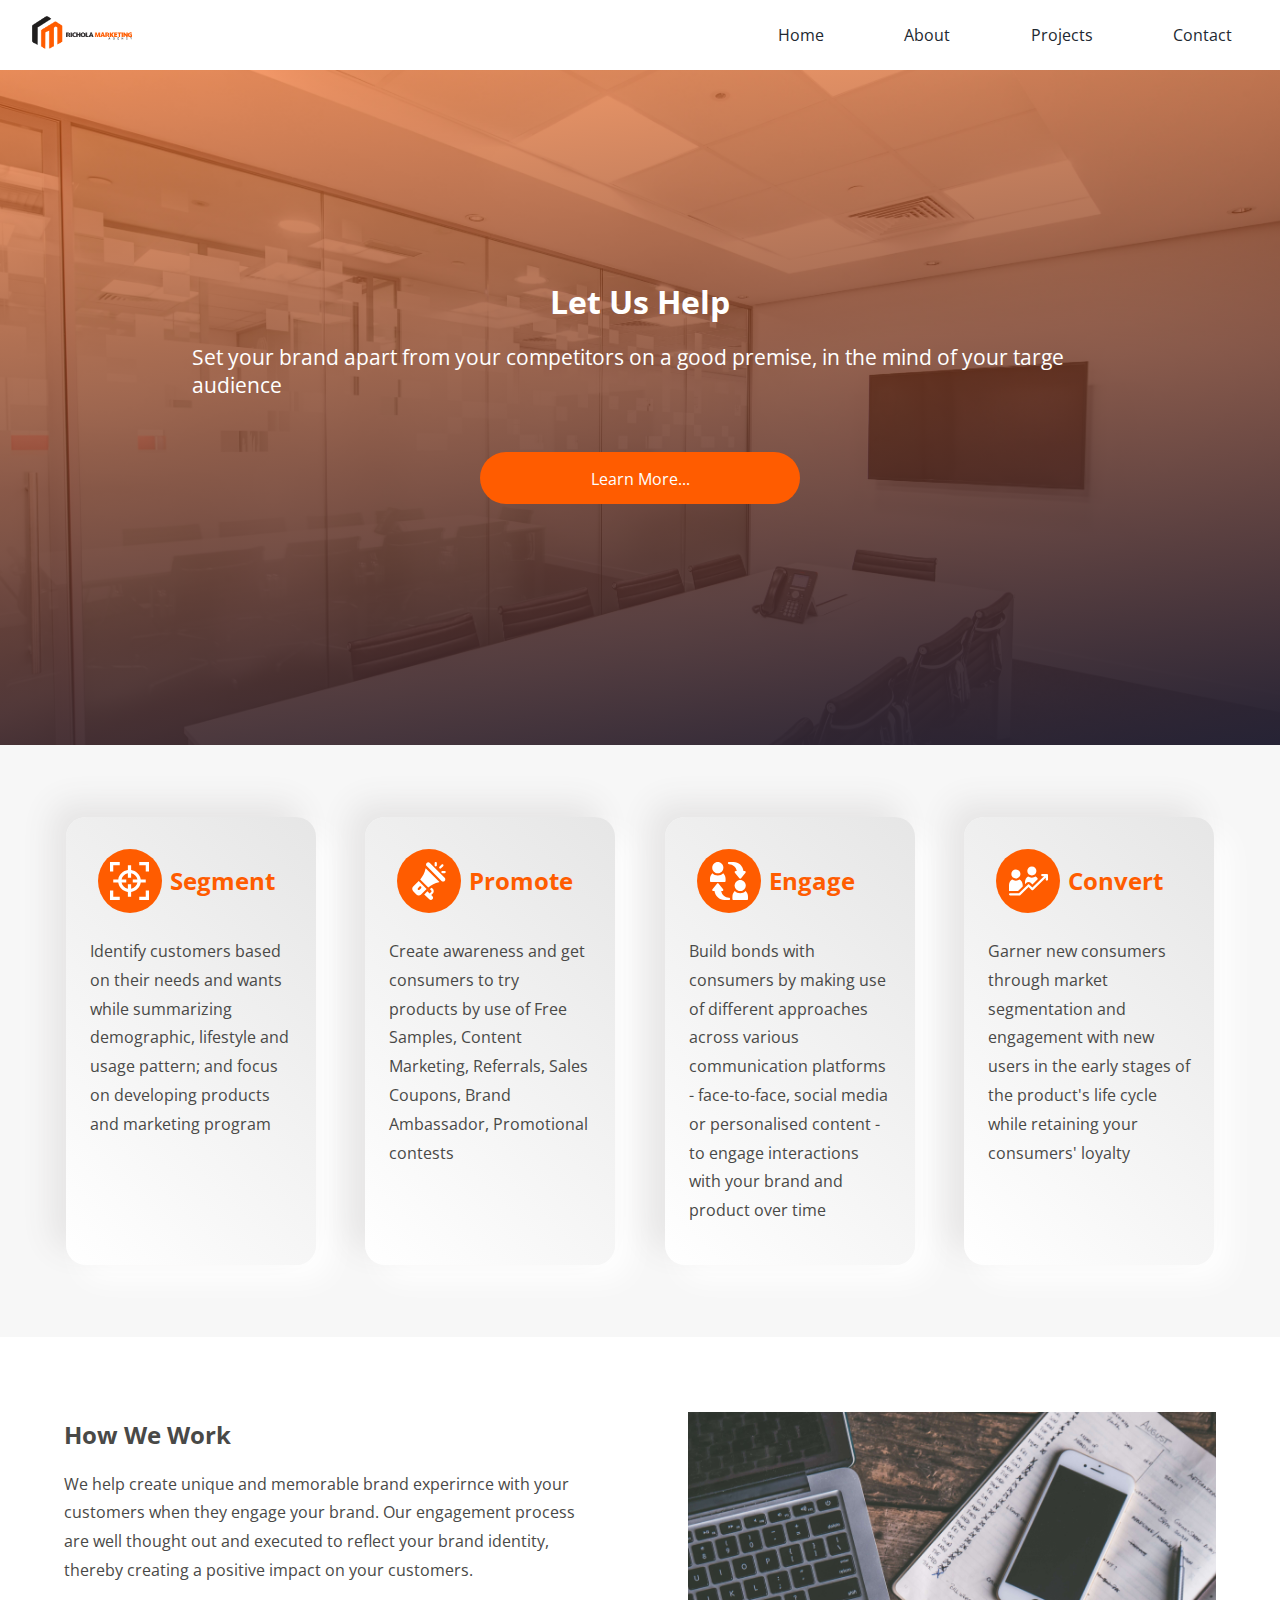
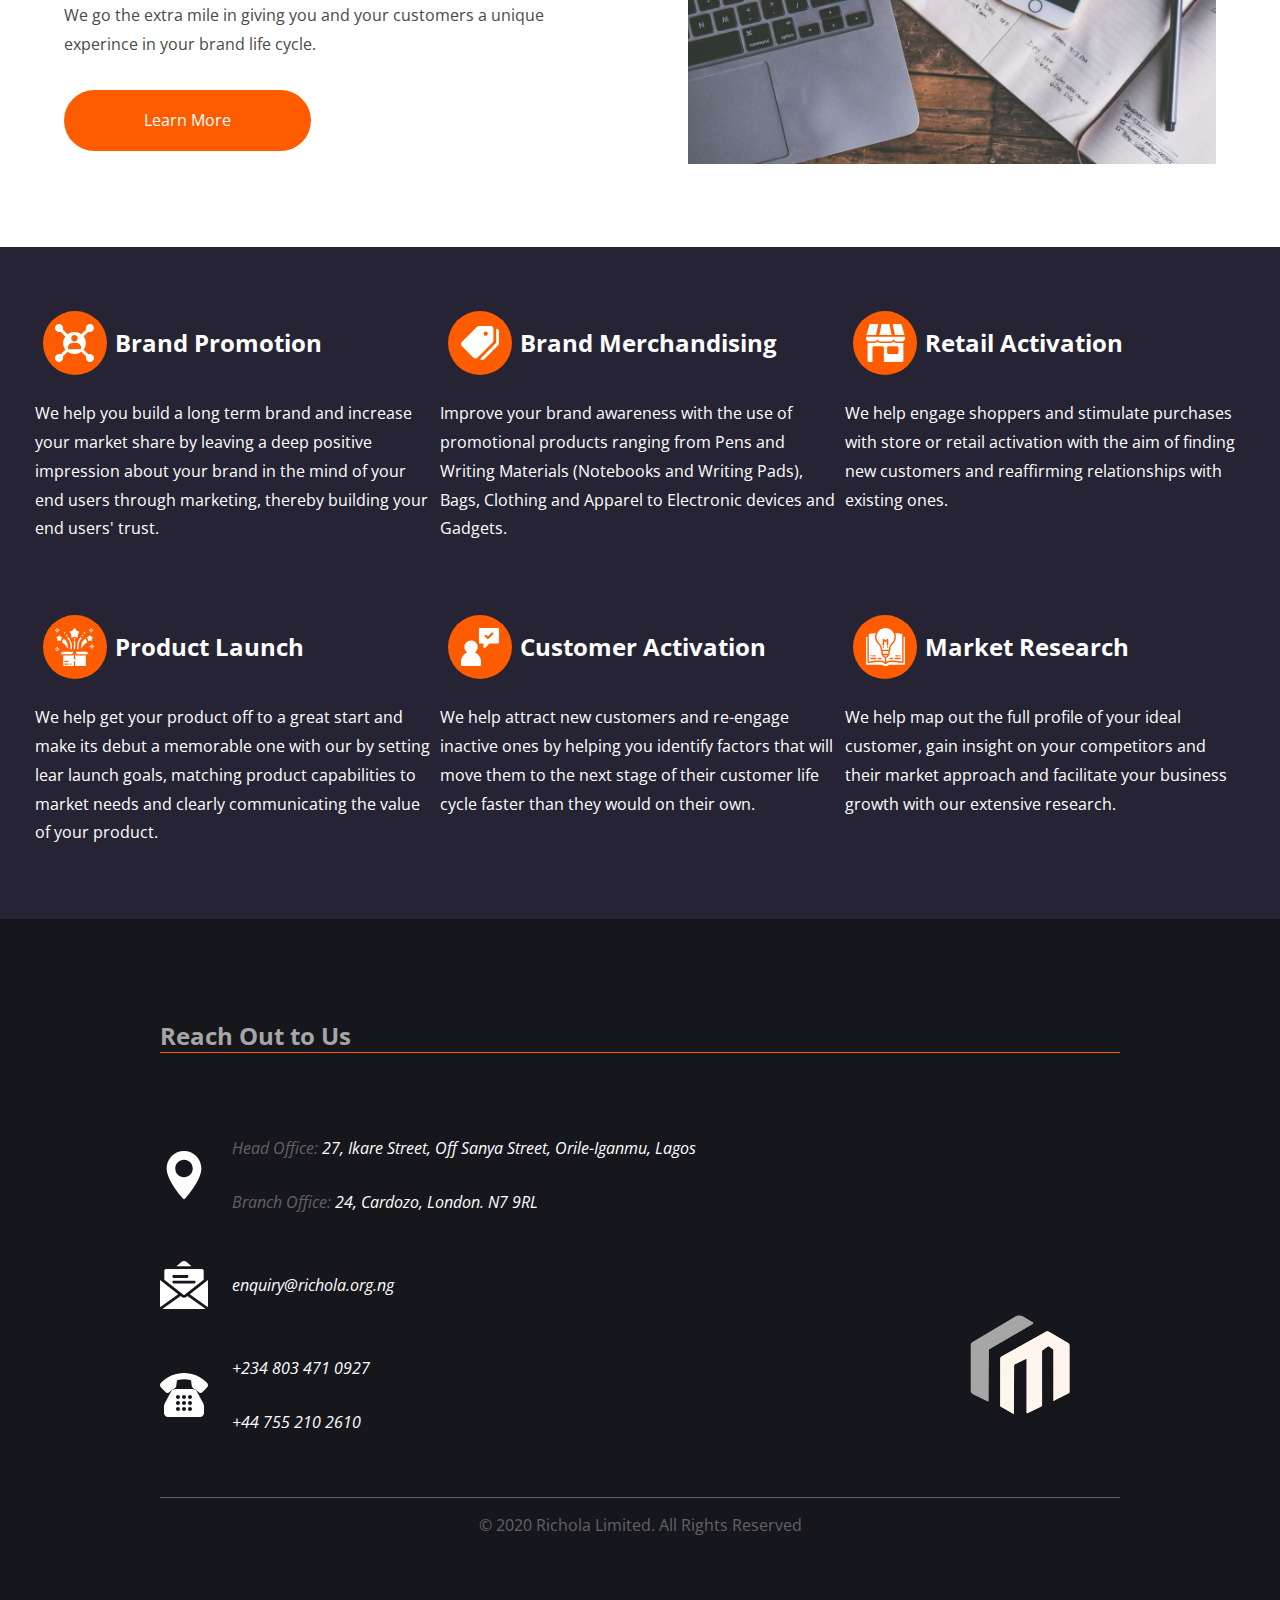
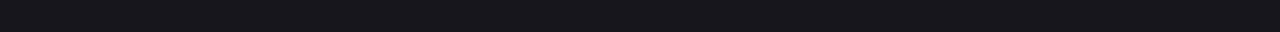
<file: index.html>
<!DOCTYPE html>
<html lang="en">
	<head>
		<meta charset="UTF-8" />
		<meta name="viewport" content="width=device-width, initial-scale=1.0" />
		<meta http-equiv="X-UA-Compatible" content="ie=edge" />
		<title>Welcome - Richola Branding Agency</title>
		<link
			rel="shortcut icon"
			href="assets/image/favicon.png"
			type="image/x-icon"
		/>
		<link rel="stylesheet" href="style.css" />
		<link
			href="https://fonts.googleapis.com/css2?family=Roboto+Condensed&display=swap"
			rel="stylesheet"
		/>
		<link
			href="https://fonts.googleapis.com/css2?family=Open+Sans&display=swap"
			rel="stylesheet"
		/>
	</head>

	<body>
		<div class="wrapper">
			<nav class="nav-bar">
				<a href="index.html" class="logo">
					<img src="assets/image/logo-landscape.png" alt="Richola Logo" />
				</a>
				<ul class="nav-ul">
					<li class="nav-list">
						<a href="index.html" class="nav-link">Home</a>
					</li>
					<li class="nav-list">
						<a href="about.html" class="nav-link">About</a>
					</li>
					<li class="nav-list">
						<a href="projects.html" class="nav-link">Projects</a>
					</li>
					<li class="nav-list">
						<a href="#contact-footer" class="nav-link">Contact</a>
					</li>
				</ul>
				<div id="menu" onclick="mobileMenu(this)">
					<div class="stripe1"></div>
					<div class="stripe2"></div>
					<div class="stripe3"></div>
				</div>
			</nav>
			<section id="hero">
				<div class="hero-content">
					<h1>Let Us Help</h1>
					<p>
						Set your brand apart from your competitors on a good premise, in the
						mind of your targe audience
					</p>
					<a href="about.html#about" class="action-link">Learn More...</a>
				</div>
			</section>
			<section id="about">
				<div class="card bg">
					<div class="card-head">
						<div class="card-svg">
							<img src="assets/marketing-white.svg" class="svg-img" alt="" />
						</div>
						<h2 class="card-title">Segment</h2>
					</div>
					<p class="card-desc">
						Identify customers based on their needs and wants while summarizing
						demographic, lifestyle and usage pattern; and focus on developing
						products and marketing program
					</p>
				</div>
				<div class="card bg">
					<div class="card-head">
						<div class="card-svg">
							<img src="assets/megaphone.svg" class="svg-img" alt="" />
						</div>
						<h2 class="card-title">Promote</h2>
					</div>
					<p class="card-desc">
						Create awareness and get consumers to try products by use of Free
						Samples, Content Marketing, Referrals, Sales Coupons, Brand
						Ambassador, Promotional contests
					</p>
				</div>
				<div class="card bg">
					<div class="card-head">
						<div class="card-svg">
							<img src="assets/exchange.svg" class="svg-img" alt="" />
						</div>
						<h2 class="card-title">Engage</h2>
					</div>
					<p class="card-desc">
						Build bonds with consumers by making use of different approaches
						across various communication platforms - face-to-face, social media
						or personalised content - to engage interactions with your brand and
						product over time
					</p>
				</div>
				<div class="card bg">
					<div class="card-head">
						<div class="card-svg">
							<img src="assets/increase.svg" class="svg-img" alt="" />
						</div>
						<h2 class="card-title">Convert</h2>
					</div>
					<p class="card-desc">
						Garner new consumers through market segmentation and engagement with
						new users in the early stages of the product's life cycle while
						retaining your consumers' loyalty
					</p>
				</div>
			</section>
			<section class="desc-container">
				<div class="desc">
					<h2>How We Work</h2>
					<p>
						We help create unique and memorable brand experirnce with your
						customers when they engage your brand. Our engagement process are
						well thought out and executed to reflect your brand identity,
						thereby creating a positive impact on your customers.
					</p>
					<p>
						We go the extra mile in giving you and your customers a unique
						experince in your brand life cycle.
					</p>
					<a href="about.html#process" class="action-link2">Learn More</a>
				</div>
				<div class="desc">
					<img src="assets/image/home-bg.jpg" alt="" class="img" />
				</div>
			</section>
			<section id="services">
				<div class="card service">
					<div class="service-head">
						<div class="service-svg">
							<img src="assets/relations.svg" class="svg-img" alt="" />
						</div>
						<h2 class="service-title">Brand Promotion</h2>
					</div>
					<p class="service-text">
						We help you build a long term brand and increase your market share
						by leaving a deep positive impression about your brand in the mind
						of your end users through marketing, thereby building your end
						users' trust.
					</p>
				</div>
				<div class="card service">
					<div class="service-head">
						<div class="service-svg">
							<img src="assets/tag.svg" class="svg-img" alt="" />
						</div>
						<h2 class="service-title">Brand Merchandising</h2>
					</div>
					<p class="service-text">
						Improve your brand awareness with the use of promotional products
						ranging from Pens and Writing Materials (Notebooks and Writing
						Pads), Bags, Clothing and Apparel to Electronic devices and Gadgets.
					</p>
				</div>
				<div class="card service">
					<div class="service-head">
						<div class="service-svg">
							<img src="assets/store.svg" class="svg-img" alt="" />
						</div>
						<h2 class="service-title">Retail Activation</h2>
					</div>
					<p class="service-text">
						We help engage shoppers and stimulate purchases with store or retail
						activation with the aim of finding new customers and reaffirming
						relationships with existing ones.
					</p>
				</div>
				<div class="card service">
					<div class="service-head">
						<div class="service-svg">
							<img src="assets/new-product.svg" class="svg-img" alt="" />
						</div>
						<h2 class="service-title">Product Launch</h2>
					</div>
					<p class="service-text">
						We help get your product off to a great start and make its debut a
						memorable one with our by setting lear launch goals, matching
						product capabilities to market needs and clearly communicating the
						value of your product.
					</p>
				</div>
				<div class="card service">
					<div class="service-head">
						<div class="service-svg">
							<img src="assets/testimonial.svg" class="svg-img" alt="" />
						</div>
						<h2 class="service-title">Customer Activation</h2>
					</div>
					<p class="service-text">
						We help attract new customers and re-engage inactive ones by helping
						you identify factors that will move them to the next stage of their
						customer life cycle faster than they would on their own.
					</p>
				</div>
				<div class="card service">
					<div class="service-head">
						<div class="service-svg">
							<img src="assets/research.svg" class="svg-img" alt="" />
						</div>
						<h2 class="service-title">Market Research</h2>
					</div>
					<p class="service-text">
						We help map out the full profile of your ideal customer, gain
						insight on your competitors and their market approach and facilitate
						your business growth with our extensive research.
					</p>
				</div>
			</section>
			<footer id="contact-footer">
				<h2 class="reach__header">Reach Out to Us</h2>
				<div class="reach">
					<div class="contact">
						<div class="address">
							<div id="address" class="address-icon"></div>
							<address class="address-col">
								<p>
									Head Office:
									<a
										href="https://goo.gl/maps/rCrMnrtWQ7kj2RVQ6"
										class="contact-link"
									>
										27, Ikare Street, Off Sanya Street, Orile-Iganmu, Lagos
									</a>
								</p>
								<p>
									Branch Office:
									<a
										href="https://goo.gl/maps/LVBVq2cDTRD7MHD39"
										class="contact-link"
									>
										24, Cardozo, London. N7 9RL
									</a>
								</p>
							</address>
						</div>
						<div class="address">
							<div id="mail" class="address-icon"></div>
							<address>
								<a href="mailto:enquiry@richola.org.ng" class="contact-link">
									enquiry@richola.org.ng
								</a>
							</address>
						</div>
						<div class="address">
							<div id="phone" class="address-icon"></div>
							<address class="address-col">
								<p>
									<a href="tel:+2347081780576" class="contact-link"
										>+234 803 471 0927</a
									>
								</p>
								<p>
									<a href="tel:+447552102610" class="contact-link"
										>+44 755 210 2610</a
									>
								</p>
							</address>
						</div>
					</div>

					<!-- <div class="social">
                    <img src="assets/facebook-circular-logo.svg" alt="facebook logo" class="handle">
                    <img src="assets/twitter-social-logotype.svg" alt="twitter logo" class="handle">
                    <img src="assets/instagram.svg" alt="instagram logo" class="handle">
                </div> -->
					<div class="footer-logo">
						<img src="assets/image/logo-BW.png" alt="" />
					</div>
				</div>
				<div class="copyright">
					<p>&copy; 2020 Richola Limited. All Rights Reserved</p>
				</div>
			</footer>
		</div>
	</body>
	<script src="animations.js"></script>
</html>
</file>
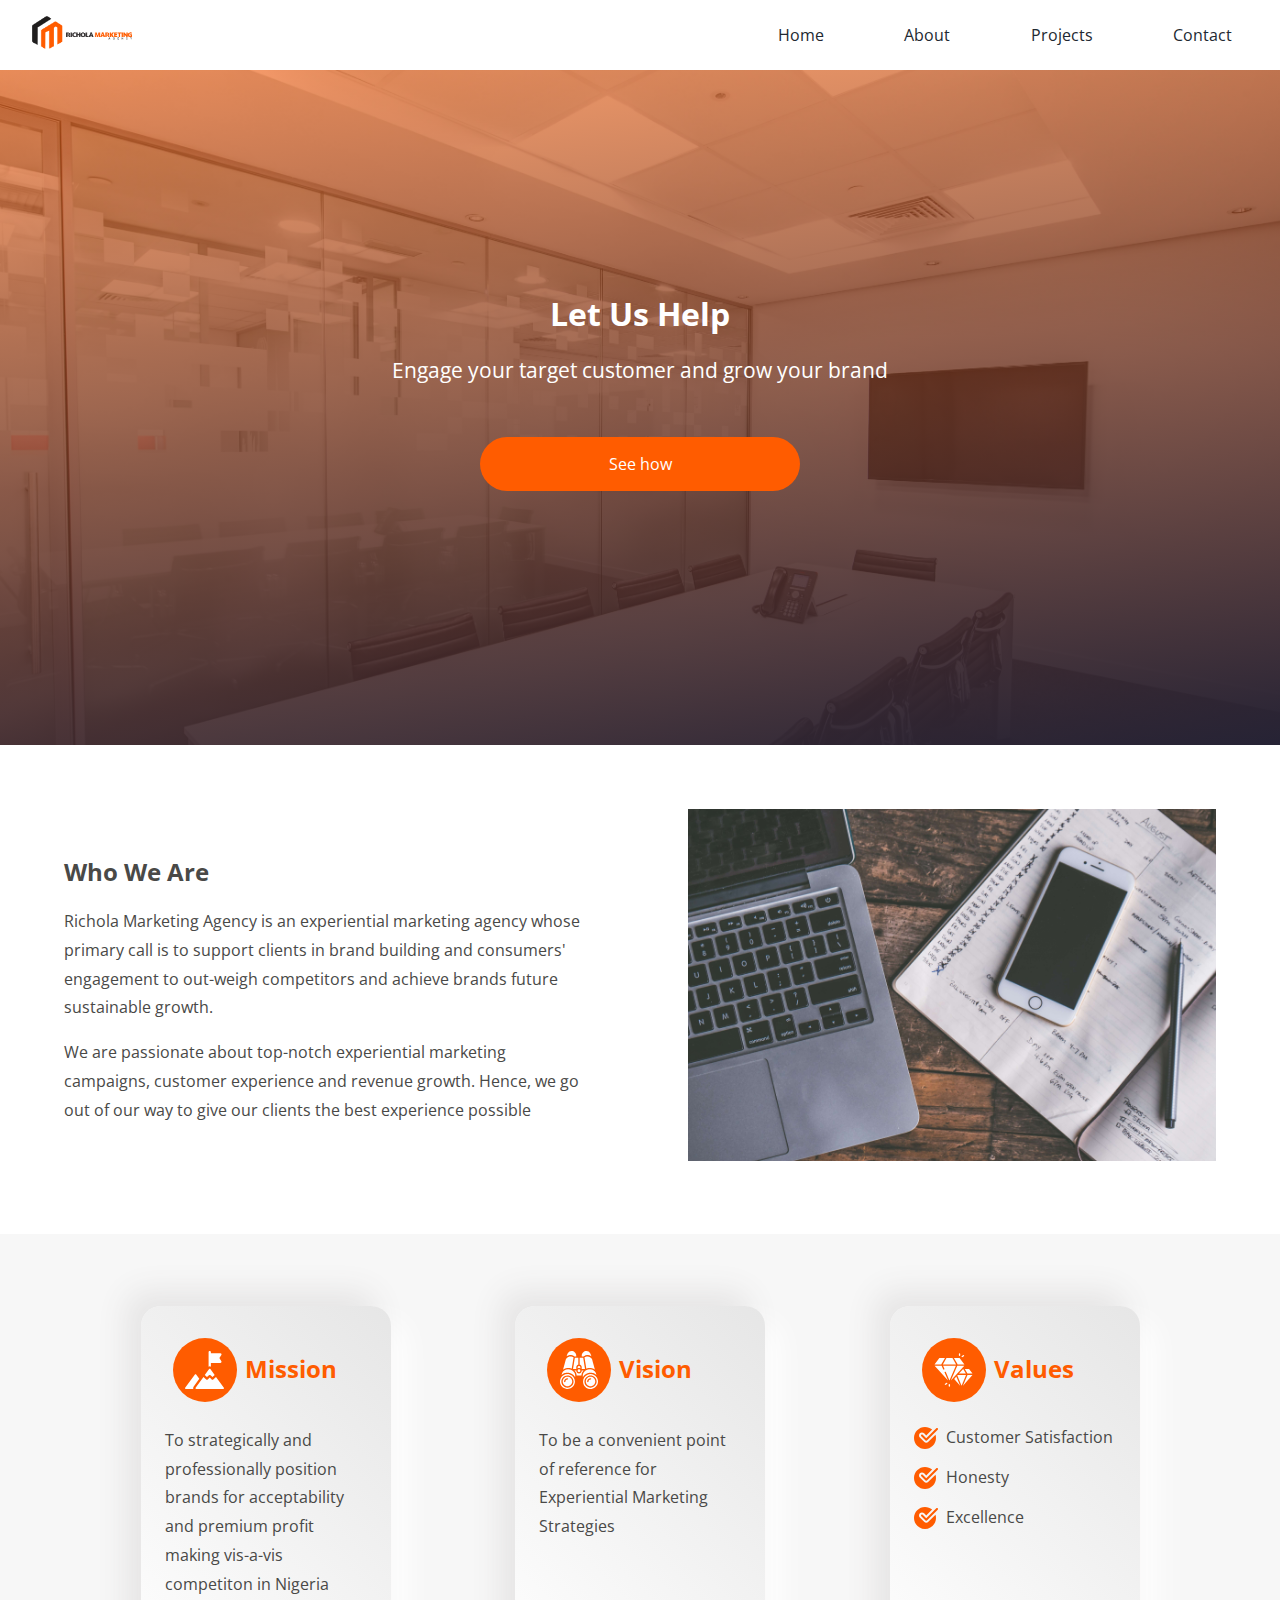
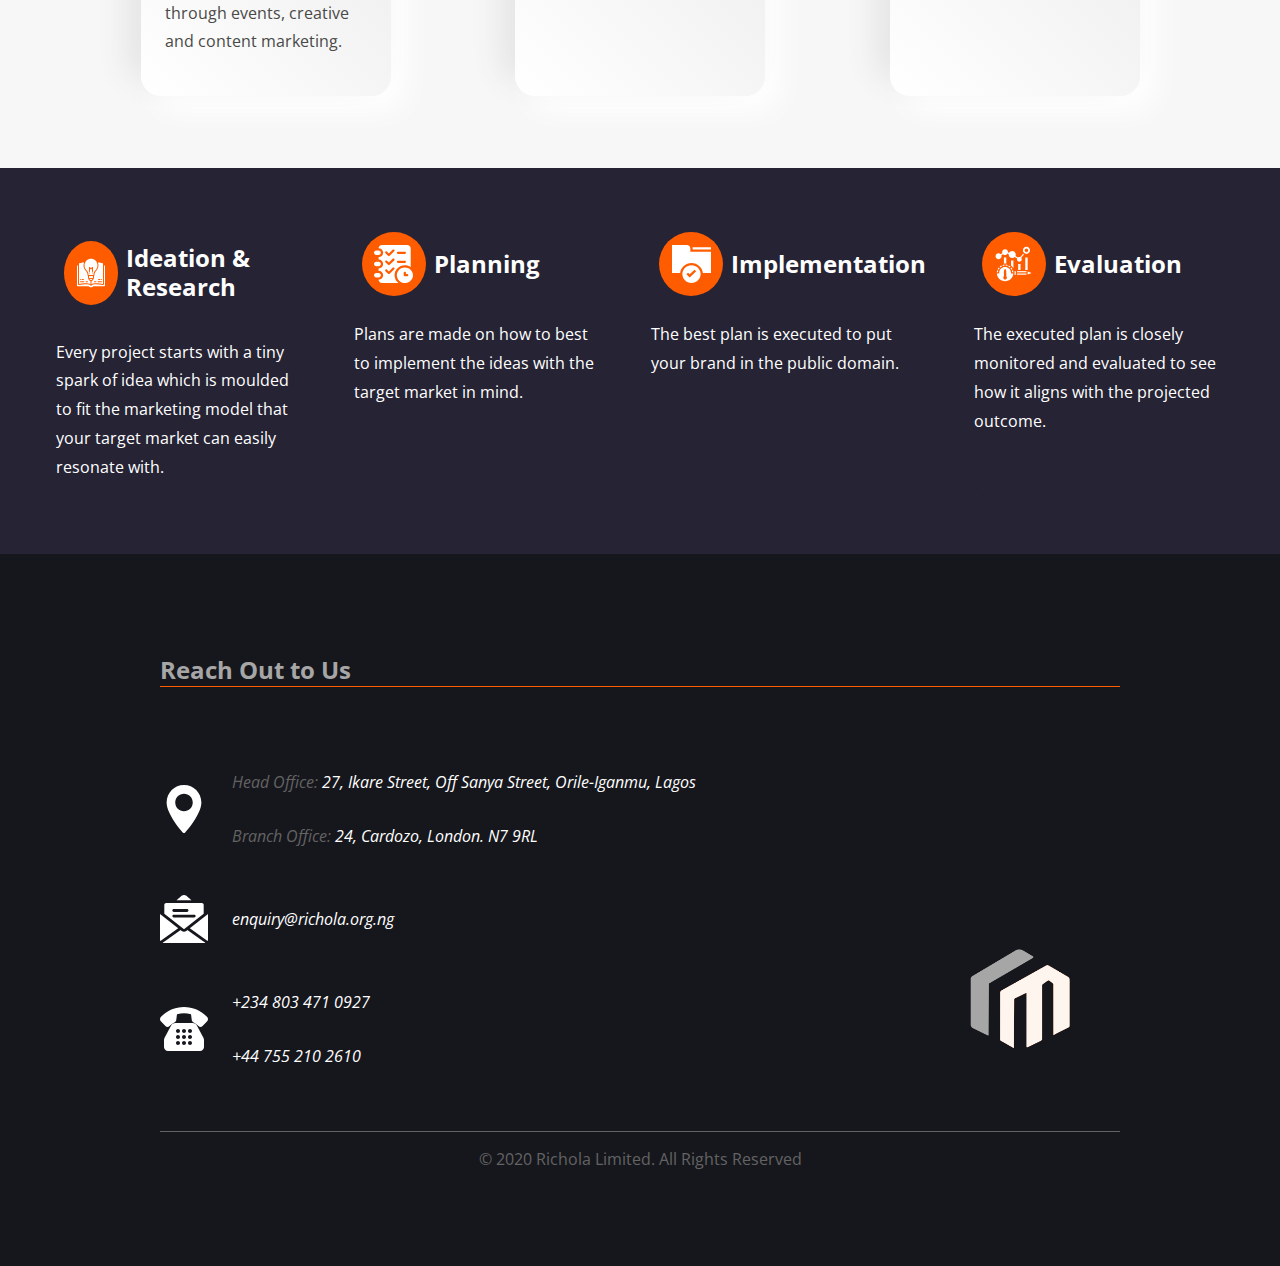
<file: about.html>
<!DOCTYPE html>
<html lang="en">
	<head>
		<meta charset="UTF-8" />
		<meta name="viewport" content="width=device-width, initial-scale=1.0" />
		<meta http-equiv="X-UA-Compatible" content="ie=edge" />
		<title>About Us - Richola Branding Agency</title>
		<link rel="stylesheet" href="style.css" />
		<link
			rel="shortcut icon"
			href="assets/image/favicon.png"
			type="image/x-icon"
		/>
		<link
			href="https://fonts.googleapis.com/css2?family=Roboto+Condensed&display=swap"
			rel="stylesheet"
		/>
		<link
			href="https://fonts.googleapis.com/css2?family=Open+Sans&display=swap"
			rel="stylesheet"
		/>
	</head>

	<body>
		<div class="wrapper">
			<nav class="nav-bar">
				<a href="index.html" class="logo">
					<img src="assets/image/logo-landscape.png" alt="Richola Logo" />
				</a>
				<ul class="nav-ul">
					<li class="nav-list">
						<a href="index.html" class="nav-link">Home</a>
					</li>
					<li class="nav-list">
						<a href="about.html" class="nav-link">About</a>
					</li>
					<li class="nav-list">
						<a href="projects.html" class="nav-link">Projects</a>
					</li>
					<li class="nav-list">
						<a href="#contact-footer" class="nav-link">Contact</a>
					</li>
				</ul>
				<div id="menu" onclick="mobileMenu(this)">
					<div class="stripe1"></div>
					<div class="stripe2"></div>
					<div class="stripe3"></div>
				</div>
			</nav>
			<section id="hero">
				<div class="hero-content">
					<h1>Let Us Help</h1>
					<p>Engage your target customer and grow your brand</p>
					<a href="#process" class="action-link">See how</a>
				</div>
			</section>
			<section class="desc-container">
				<div class="desc">
					<h2>Who We Are</h2>
					<p id="desc__who">
						Richola Marketing Agency is an experiential marketing agency whose
						primary call is to support clients in brand building and consumers'
						engagement to out-weigh competitors and achieve brands future
						sustainable growth.
					</p>
					<p>
						We are passionate about top-notch experiential marketing campaigns,
						customer experience and revenue growth. Hence, we go out of our way
						to give our clients the best experience possible
					</p>
				</div>
				<div class="desc">
					<img src="assets/image/home-bg.jpg" alt="" class="img" />
				</div>
			</section>
			<section id="about">
				<div class="card bg">
					<div class="card-head">
						<div class="card-svg">
							<img src="assets/goal.svg" class="svg-img" alt="" />
						</div>
						<h2 class="card-title">Mission</h2>
					</div>
					<p class="card-desc">
						To strategically and professionally position brands for
						acceptability and premium profit making vis-a-vis competiton in
						Nigeria through events, creative and content marketing.
					</p>
				</div>
				<div class="card bg">
					<div class="card-head">
						<div class="card-svg">
							<img src="assets/binoculars.svg" class="svg-img" alt="" />
						</div>
						<h2 class="card-title">Vision</h2>
					</div>
					<p class="card-desc">
						To be a convenient point of reference for Experiential Marketing
						Strategies
					</p>
				</div>
				<div class="card bg">
					<div class="card-head">
						<div class="card-svg">
							<img src="assets/gems.svg" class="svg-img" alt="" />
						</div>
						<h2 class="card-title">Values</h2>
					</div>
					<ul>
						<li class="values">
							<span class="list-svg">
								<img src="assets/checkmark.svg" alt="" class="img" />
							</span>
							<span>Customer Satisfaction</span>
						</li>
						<li class="values">
							<span class="list-svg">
								<img src="assets/checkmark.svg" alt="" class="img" />
							</span>
							<span>Honesty</span>
						</li>
						<li class="values">
							<span class="list-svg">
								<img src="assets/checkmark.svg" alt="" class="img" />
							</span>
							<span>Excellence</span>
						</li>
					</ul>
				</div>
			</section>
			<section id="process">
				<div id="process-list">
					<div class="card blend">
						<div class="process-head">
							<div class="process-svg">
								<img src="assets/research.svg" class="svg-img" alt="" />
							</div>
							<h2 class="process-title">Ideation & Research</h2>
						</div>
						<p class="process-text">
							Every project starts with a tiny spark of idea which is moulded to
							fit the marketing model that your target market can easily
							resonate with.
						</p>
					</div>
					<div class="card blend">
						<div class="process-head">
							<div class="process-svg">
								<img src="assets/planning.svg" class="svg-img" alt="" />
							</div>
							<h2 class="process-title">Planning</h2>
						</div>
						<p class="process-text">
							Plans are made on how to best to implement the ideas with the
							target market in mind.
						</p>
					</div>
					<div class="card blend">
						<div class="process-head">
							<div class="process-svg">
								<img src="assets/tick.svg" class="svg-img" alt="" />
							</div>
							<h2 class="process-title">Implementation</h2>
						</div>
						<p class="process-text">
							The best plan is executed to put your brand in the public domain.
						</p>
					</div>
					<div class="card blend">
						<div class="process-head">
							<div class="process-svg">
								<img src="assets/performance.svg" class="svg-img" alt="" />
							</div>
							<h2 class="process-title">Evaluation</h2>
						</div>
						<p class="process-text">
							The executed plan is closely monitored and evaluated to see how it
							aligns with the projected outcome.
						</p>
					</div>
				</div>
			</section>
			<footer id="contact-footer">
				<h2 class="reach__header">Reach Out to Us</h2>
				<div class="reach">
					<div class="contact">
						<div class="address">
							<div id="address" class="address-icon"></div>
							<address class="address-col">
								<p>
									Head Office:
									<a
										href="https://goo.gl/maps/rCrMnrtWQ7kj2RVQ6"
										class="contact-link"
									>
										27, Ikare Street, Off Sanya Street, Orile-Iganmu, Lagos
									</a>
								</p>
								<p>
									Branch Office:
									<a
										href="https://goo.gl/maps/LVBVq2cDTRD7MHD39"
										class="contact-link"
									>
										24, Cardozo, London. N7 9RL
									</a>
								</p>
							</address>
						</div>
						<div class="address">
							<div id="mail" class="address-icon"></div>
							<address>
								<a href="mailto:enquiry@richola.org.ng" class="contact-link">
									enquiry@richola.org.ng
								</a>
							</address>
						</div>
						<div class="address">
							<div id="phone" class="address-icon"></div>
							<address class="address-col">
								<p>
									<a href="tel:+2347081780576" class="contact-link"
										>+234 803 471 0927</a
									>
								</p>
								<p>
									<a href="tel:+447552102610" class="contact-link"
										>+44 755 210 2610</a
									>
								</p>
							</address>
						</div>
					</div>

					<!-- <div class="social">
                    <img src="assets/facebook-circular-logo.svg" alt="facebook logo" class="handle">
                    <img src="assets/twitter-social-logotype.svg" alt="twitter logo" class="handle">
                    <img src="assets/instagram.svg" alt="instagram logo" class="handle">
                </div> -->
					<div class="footer-logo">
						<img src="assets/image/logo-BW.png" alt="" />
					</div>
				</div>
				<div class="copyright">
					<p>&copy; 2020 Richola Limited. All Rights Reserved</p>
				</div>
			</footer>
		</div>
	</body>
	<script src="animations.js"></script>
</html>
</file>
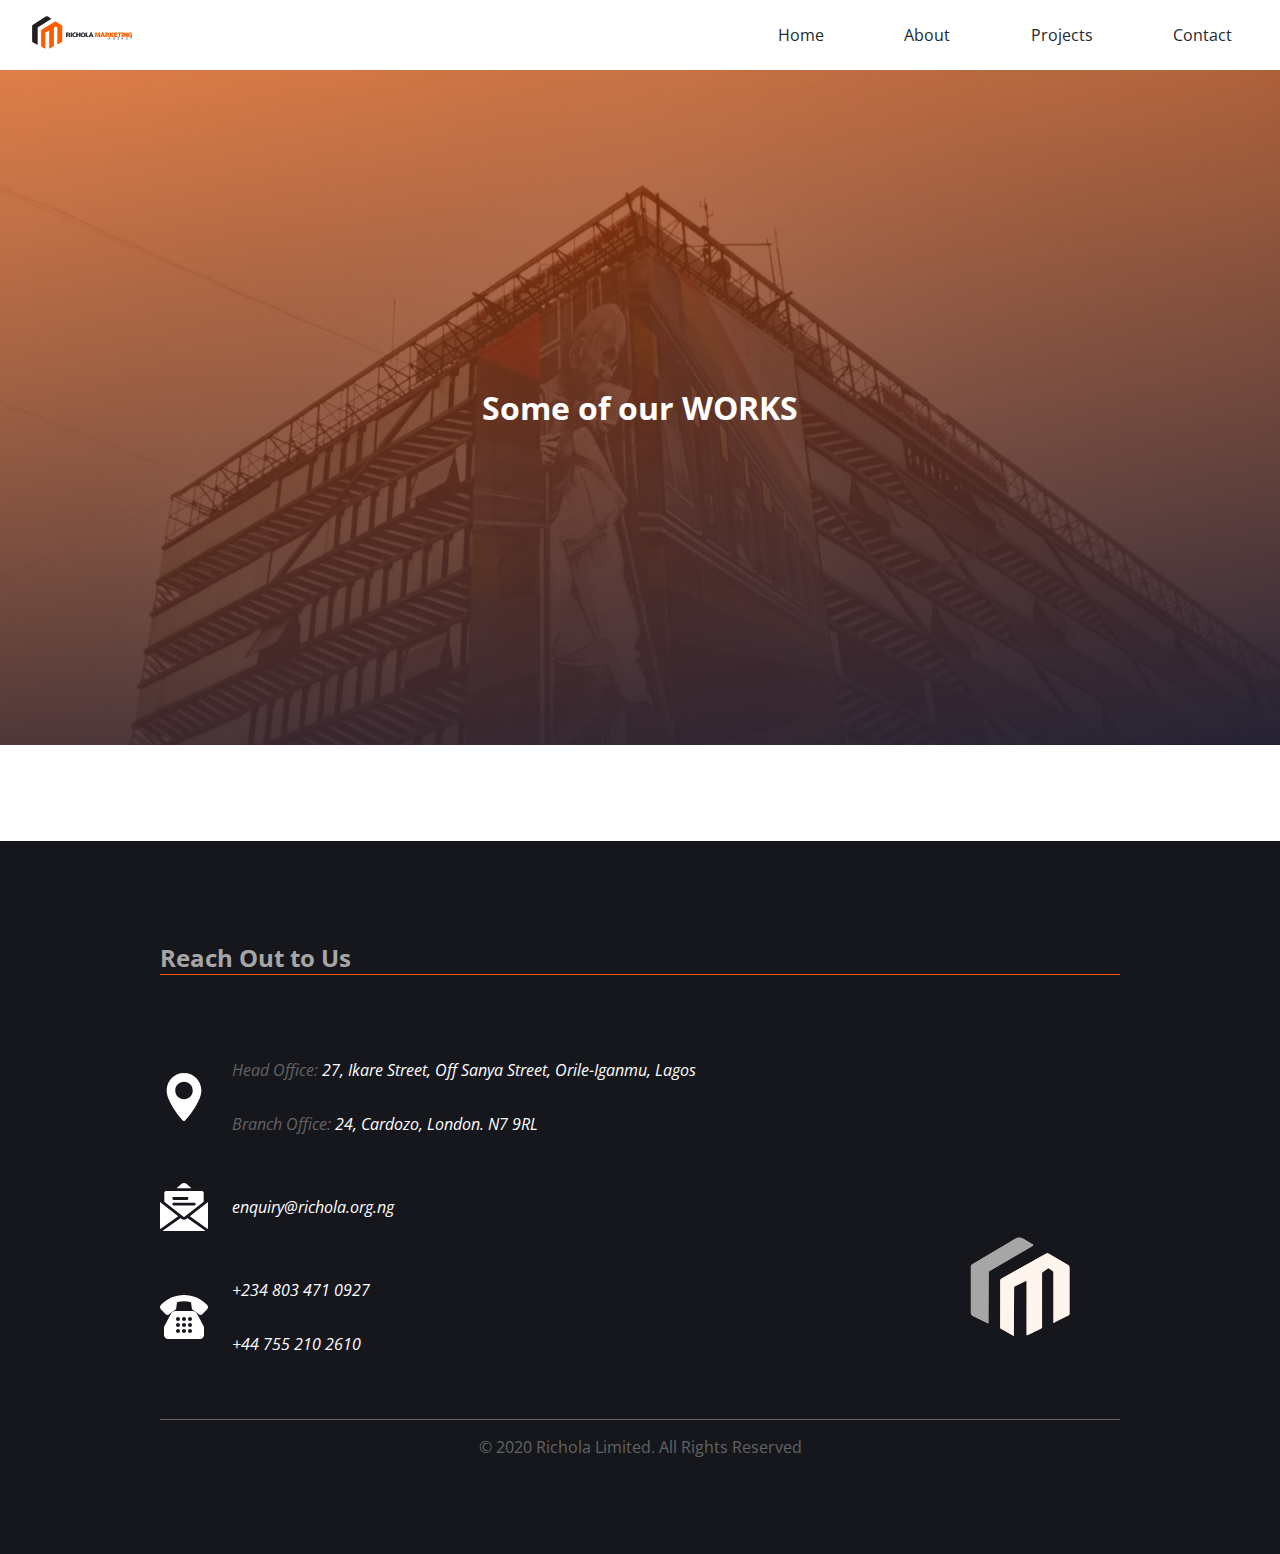
<file: projects.html>
<!DOCTYPE html>
<html lang="en">
	<head>
		<meta charset="UTF-8" />
		<meta name="viewport" content="width=device-width, initial-scale=1.0" />
		<meta http-equiv="X-UA-Compatible" content="ie=edge" />
		<title>Welcome - Richola Branding Agency</title>
		<link
			rel="shortcut icon"
			href="assets/image/favicon.png"
			type="image/x-icon"
		/>
		<link rel="stylesheet" href="style.css" />
		<link
			href="https://fonts.googleapis.com/css2?family=Roboto+Condensed&display=swap"
			rel="stylesheet"
		/>
		<link
			href="https://fonts.googleapis.com/css2?family=Open+Sans&display=swap"
			rel="stylesheet"
		/>
	</head>

	<body>
		<div class="wrapper">
			<nav class="nav-bar">
				<a href="index.html" class="logo">
					<img src="assets/image/logo-landscape.png" alt="Richola Logo" />
				</a>
				<ul class="nav-ul">
					<li class="nav-list">
						<a href="index.html" class="nav-link">Home</a>
					</li>
					<li class="nav-list">
						<a href="about.html" class="nav-link">About</a>
					</li>
					<li class="nav-list">
						<a href="projects.html" class="nav-link">Projects</a>
					</li>
					<li class="nav-list">
						<a href="#contact-footer" class="nav-link">Contact</a>
					</li>
				</ul>
				<div id="menu" onclick="mobileMenu(this)">
					<div class="stripe1"></div>
					<div class="stripe2"></div>
					<div class="stripe3"></div>
				</div>
			</nav>
			<section id="hero-project">
				<div class="hero-content">
					<h1>Some of our WORKS</h1>
				</div>
			</section>
			<section class="projects">
				<!-- Project cards go in here -->
			</section>
			<footer id="contact-footer">
				<h2 class="reach__header">Reach Out to Us</h2>
				<div class="reach">
					<div class="contact">
						<div class="address">
							<div id="address" class="address-icon"></div>
							<address class="address-col">
								<p>
									Head Office:
									<a
										href="https://goo.gl/maps/rCrMnrtWQ7kj2RVQ6"
										class="contact-link"
									>
										27, Ikare Street, Off Sanya Street, Orile-Iganmu, Lagos
									</a>
								</p>
								<p>
									Branch Office:
									<a
										href="https://goo.gl/maps/LVBVq2cDTRD7MHD39"
										class="contact-link"
									>
										24, Cardozo, London. N7 9RL
									</a>
								</p>
							</address>
						</div>
						<div class="address">
							<div id="mail" class="address-icon"></div>
							<address>
								<a href="mailto:enquiry@richola.org.ng" class="contact-link">
									enquiry@richola.org.ng
								</a>
							</address>
						</div>
						<div class="address">
							<div id="phone" class="address-icon"></div>
							<address class="address-col">
								<p>
									<a href="tel:+2347081780576" class="contact-link"
										>+234 803 471 0927</a
									>
								</p>
								<p>
									<a href="tel:+447552102610" class="contact-link"
										>+44 755 210 2610</a
									>
								</p>
							</address>
						</div>
					</div>

					<!-- <div class="social">
                    <img src="assets/facebook-circular-logo.svg" alt="facebook logo" class="handle">
                    <img src="assets/twitter-social-logotype.svg" alt="twitter logo" class="handle">
                    <img src="assets/instagram.svg" alt="instagram logo" class="handle">
                </div> -->
					<div class="footer-logo">
						<img src="assets/image/logo-BW.png" alt="" />
					</div>
				</div>
				<div class="copyright">
					<p>&copy; 2020 Richola Limited. All Rights Reserved</p>
				</div>
			</footer>
		</div>
	</body>
	<script src="animations.js"></script>
	<script src="./api.js"></script>
</html>
</file>
<file: style.css>
* {
	box-sizing: border-box;
}

html,
body {
	width: 100%;
	box-sizing: border-box;
	margin: 0;
	padding: 0;
	overflow-x: hidden;
	background-color: #fff;
	font-family: "Open Sans", sans-serif;
	scroll-behavior: smooth;
}

img {
	width: 100%;
	height: 100%;
}
.wrapper {
	position: relative;
}
#menu {
	flex-direction: column;
	cursor: pointer;
}
.stripe1,
.stripe2,
.stripe3 {
	width: 40px;
	height: 5px;
	background-color: #ff5c00;
	margin: 5px;
	border-radius: 10px;
	transition: 0.4s;
}

.rotate .stripe1 {
	-webkit-transform: rotate(-45deg) translate(-10px, 8px);
	transform: rotate(-45deg) translate(-10px, 10px);
}
.rotate .stripe2 {
	opacity: 0;
}
.rotate .stripe3 {
	-webkit-transform: rotate(45deg) translate(-10px, -10px);
	transform: rotate(45deg) translate(-11px, -11px);
}
.nav-bar {
	position: relative;
	width: 100%;
	padding: 0.5rem 2rem;
	display: flex;
	flex-direction: row;
	justify-content: space-between;
	align-items: center;
	background-color: #fff;
}
.align-start {
	align-items: flex-start;
}
.logo {
	width: 100px;
}
.nav-ul {
	height: auto;
	min-width: 40%;
	margin: 0;
	padding: 1rem;
	display: flex;
	flex-direction: row;
	justify-content: space-between;
	align-items: center;
}
.nav-list {
	list-style: none;
}
.nav-link {
	text-decoration: none;
	color: #222831;
}
.nav-link:hover {
	color: #ff5c00;
}
.nav-show .nav-ul,
.nav-show .nav-list {
	display: flex;
	width: 100%;
	height: auto;
	padding: 5%;
	flex-direction: column;
	text-align: center;
	z-index: 2;
}

#hero {
	position: relative;
	min-height: 75vh;
	width: 100%;
	background-image: url("assets/image/about-bg.jpg");
	background-attachment: fixed;
	background-size: cover;
	background-position: center;
	background-repeat: no-repeat;
	display: flex;
	align-items: center;
	justify-content: center;
}
#hero-project {
	position: relative;
	min-height: 75vh;
	width: 100%;
	background-image: url("assets/image/skyview.jpg");
	background-attachment: fixed;
	background-size: cover;
	background-position: center;
	background-repeat: no-repeat;
	display: flex;
	align-items: center;
	justify-content: center;
}

#hero:after,
#hero-project:after {
	position: absolute;
	width: 100%;
	height: 100%;
	top: 0;
	left: 0;
	content: "";
	background: rgb(255, 92, 0);
	background: linear-gradient(
		172deg,
		rgba(255, 92, 0, 0.5746673669467788) 0%,
		rgba(38, 35, 53, 1) 100%
	);
}
.hero-content {
	width: 70%;
	height: 20vw;
	position: relative;
	color: #fff;
	z-index: 1;
	display: flex;
	flex-direction: column;
	align-items: center;
	justify-content: center;
}
.hero-content h1 {
	margin: 0;
	font-family: "Open Sans", sans-serif;
	font-size: 2rem;
}
.hero-content p {
	font-size: 1.3rem;
}
.action-link {
	position: relative;
	display: block;
	min-width: 20rem;
	min-height: 3rem;
	overflow: hidden;
	padding: 1rem 3rem;
	margin: 2rem 0;
	text-decoration: none;
	color: #fff;
	background-color: #ff5c00;
	border-radius: 100px;
	transition: all 800ms;
	text-align: center;
}
.action-link:hover {
	background-color: transparent;
	color: #ff5c00;
}

@keyframes pulse {
	0% {
		transform: scale(0);
	}
	20% {
		transform: scale(4);
	}
	40% {
		transform: scale(8);
	}
	60% {
		transform: scale(12);
	}
	80% {
		transform: scale(16);
	}
	100% {
		transform: scale(20);
	}
}
.action-link:before {
	content: "";
	position: absolute;
	top: 50%;
	left: 50%;
	width: 1rem;
	height: 1rem;
	margin: -0.5rem;
	border-radius: 50%;
	z-index: -1;
	/* transform: scale(0); */
	background-color: #fff;
	color: #ff5c00;
}
.action-link:hover:before {
	animation: pulse 500ms;
	animation-fill-mode: forwards;
}

#about {
	width: 100%;
	height: auto;
	padding: 3rem 1rem;
	display: flex;
	justify-content: space-evenly;
	font-size: 1rem;
	background-color: #f7f7f7;
}
.card {
	height: auto;
	padding: 2rem;
	margin: 1.5rem 0;
	flex: 0 1 250px;
	line-height: 1.8rem;
	color: #494947;
	border-radius: 20px;
	-webkit-border-radius: 20px;
	-moz-border-radius: 20px;
	-ms-border-radius: 20px;
	-o-border-radius: 20px;
}

.card.bg {
	padding: 1.5rem;
	background: linear-gradient(225deg, #e6e6e6, #ffffff);
	box-shadow: -15px -15px 30px #e6e5e5, 15px 15px 30px #ffffff;
	border-radius: 20px;
	-webkit-border-radius: 20px;
	-moz-border-radius: 20px;
	-ms-border-radius: 20px;
	-o-border-radius: 20px;
}

.card.service {
	flex: 0 400px;
	color: inherit;
	padding: 0;
}

.card.blend {
	background-color: inherit;
	color: inherit;
	padding: 0;
}
.card-head,
.service-head,
.process-head {
	display: flex;
	flex-direction: row;
	align-items: center;
}
.card-svg,
.service-svg,
.process-svg {
	width: 4rem;
	height: 4rem;
	padding: 0.8rem;
	margin: 0.5rem;
	background-color: #ff5c00;
	border-radius: 50%;
}
.card ul {
	padding-inline-start: 0;
}

.svg-img {
	width: 100%;
	height: 100%;
}
.card-title {
	color: #ff5c00;
}
.desc-container {
	width: 100%;
	height: auto;
	overflow: auto;
	padding: 1rem;
	display: flex;
	flex-flow: row wrap;
	justify-content: space-evenly;
	align-items: center;
	background-color: #fff;
	color: #fff;
	font-size: 1rem;
}

.desc-container {
}
.desc {
	display: block;
	width: 300px;
	margin: 3rem;
	min-height: min-content;
	flex: 1.5 0 auto;
	color: #494947;
	line-height: 1.8em;
}
/* #desc__who{
  font-size: 1.3rem;
} */
.process-desc p {
	display: block;
}
.action-link2 {
	position: relative;
	display: block;
	width: max-content;
	height: auto;
	overflow: hidden;
	padding: 1rem 5rem;
	margin: 2rem 0;
	text-decoration: none;
	color: #fff;
	background-color: #ff5c00;
	border-radius: 100px;
	transition: all 800ms;
	text-align: center;
}

.action-link2:hover {
	background-color: transparent;
	color: #ff5c00;
	border: solid 1px #ff5c00;
}

.img {
	width: 100%;
	height: 100%;
}
#process {
	width: 100%;
	height: auto;
	display: flex;
	flex-direction: column;
	background-color: #262335;
	color: #fff;
}
#services,
#process-list {
	width: 100%;
	height: auto;
	overflow: auto;
	padding: 2rem;
	display: flex;
	flex-flow: row wrap;
	justify-content: space-around;
	background-color: #262335;

	color: #fff;
	line-height: 1.8em;
}
.services h2,
.process h2 {
	color: #ff5c00;
}
/* .service,
.process {
	padding: 2.5%;
	flex: 1 0 auto;
	font-size: 1rem;
} */

.values {
	height: 1.5rem;
	width: inherit;
	margin: 1rem 0;
	list-style: none;
	display: flex;
	flex-direction: row;
	align-items: center;
}
.list-svg {
	width: 1.5rem;
	height: 1.5rem;
	margin-right: 0.5rem;
}

footer {
	width: 100%;
	height: auto;

	display: flex;
	flex-flow: column wrap;
	justify-content: space-between;
	align-items: center;
	background-color: #16171d;
	color: #636363;
}
.reach {
	width: 100%;
	height: auto;
	padding: 2rem 0;
	display: flex;
	justify-content: space-between;
	align-items: flex-end;
	flex-flow: row wrap;
	border-bottom: solid 0.1rem #636363;
}
.reach__header {
	width: 100%;

	align-self: flex-start;
	color: #a7a6a6;
	border-bottom: solid 1px #ff5c00;
}
.contact {
	width: auto;
	display: flex;
	flex-flow: column;
	justify-content: space-between;
}
.address {
	width: 100%;
	display: flex;
	flex-flow: row wrap;
	justify-content: flex-start;
	align-items: center;
}
.address-col {
	display: flex;
	flex-flow: column;
	justify-content: center;
	align-items: flex-start;
}
address {
	display: block;
}
.contact-link {
	color: #fff;
	margin: 1rem 0;

	text-decoration: none;
}
.social {
	width: auto;
	display: flex;
	flex-direction: row;
	align-items: center;
}
.address-icon {
	width: 3rem;
	height: 3rem;
	text-align: center;
	background-repeat: no-repeat;
	background-position: center;
	background-size: contain;
}
#address {
	background-image: url("assets/location.svg");
	transition: all 200ms;
}
#mail {
	background-image: url("assets/mail.svg");
	transition: all 400ms;
}
#phone {
	background-image: url("assets/phone.svg");
	transition: all 200ms;
}
#address:hover {
	background-image: url("assets/location-pulse.svg");
	transform: translateY(-15px);
	transform: scale(1.2);
}
#mail:hover {
	background-image: url("assets/mail-after.svg");
}
#phone:hover {
	background-image: url("assets/phone\ -after.svg");
	animation: shake 0.5s;
	animation-iteration-count: infinite;
	-webkit-animation: shake 0.5s;
}

/* Projects Page */
.projects {
	width: 100%;
	height: auto;
	padding: 3rem;
	display: flex;
	justify-content: space-around;
	flex-wrap: wrap;
}

.project-card {
	flex: 0 1 300px;
	margin: 2rem 0;
	background: #ffffff;
	border: solid #bdbdbd 0;
	box-shadow: 1px 4px 10px rgba(0, 0, 0, 0.1);
	-webkit-box-shadow: 1px 4px 10px rgba(0, 0, 0, 0.1);
	-moz-box-shadow: 1px 4px 10px rgba(0, 0, 0, 0.1);
	border-radius: 10px;
	-webkit-border-radius: 10px;
	-moz-border-radius: 10px;
	-ms-border-radius: 10px;
	-o-border-radius: 10px;
}

.project-desc {
	padding: 1.2rem;
	color: #7c7c7c;
}

.project-title {
	color: #ff5c00;
	text-transform: capitalize;
}

.card-img {
	height: 300px;
}

/* End of Projects */
@keyframes shake {
	0% {
		transform: translate(1px, 1px) rotate(0deg);
	}
	10% {
		transform: translate(-1px, -2px) rotate(-1deg);
	}
	20% {
		transform: translate(-3px, 0px) rotate(1deg);
	}
	30% {
		transform: translate(3px, 2px) rotate(0deg);
	}
	40% {
		transform: translate(1px, -1px) rotate(1deg);
	}
	50% {
		transform: translate(-1px, 2px) rotate(-1deg);
	}
	60% {
		transform: translate(-3px, 1px) rotate(0deg);
	}
	70% {
		transform: translate(3px, 1px) rotate(-1deg);
	}
	80% {
		transform: translate(-1px, -1px) rotate(1deg);
	}
	90% {
		transform: translate(1px, 2px) rotate(0deg);
	}
	100% {
		transform: translate(1px, -2px) rotate(-1deg);
	}
}

.footer-logo {
	width: 200px;
	height: 200px;
	flex: 0 1 auto;
	transform: scale(0.5);
}

.address-icon {
	margin-right: 1.5rem;
}
.handle {
	width: 2rem;
	height: 2rem;
	margin: 1rem;
}
.handle:hover {
	transform: scale(1.5);
}
.copyright {
	display: flex;
	flex-flow: row wrap;
	justify-content: start;
}

@media screen and (min-width: 320px) {
	section#about {
		flex-flow: column wrap;
	}
	/* .card,
	.about-card,
	.service,
	.process {
		width: 90%;
	} */
	footer {
		padding: 2rem 5rem;
	}
	.address {
		margin: 0.5rem 0;
	}
}

@media screen and (min-width: 720px) {
	section#about {
		flex-flow: row wrap;
	}
	/* .card,
	.service,
	.process {
		width: 45%;
	} */

	/* .about-card {
		width: 30%;
	} */
	footer {
		padding: 5rem 10rem;
	}
	.address {
		margin: 1rem 0;
	}
}

@media screen and (max-width: 880px) {
	.card.service {
		flex: 0 1 350px;
	}
}

@media screen and (max-width: 920px) {
	.reach {
		flex-flow: column;
	}
	footer {
		padding: 2rem;
	}
}

@media screen and (max-width: 1000px) {
	.nav-bar {
		padding: 1rem 2rem;
	}
	.logo {
		width: 40%;
	}
	#menu {
		display: flex;
	}
	.nav-ul {
		display: flex;
		flex-direction: column;
	}
	.nav-list {
		display: none;
		width: 100%;
		padding: 5%;
		text-align: center;
		transition: all 0.4s;
	}
	.nav-list .nav-show {
		width: 100%;
		height: auto;
		padding: 5%;
		flex-direction: column;
		text-align: center;
		z-index: 2;
	}
}

@media screen and (min-width: 1001px) {
	#menu {
		display: none;
	}
}

@media screen and (min-width: 1200px) {
	#about {
		flex-flow: row wrap;
	}

	.reach {
		flex-flow: row wrap;
	}
}
</file>
